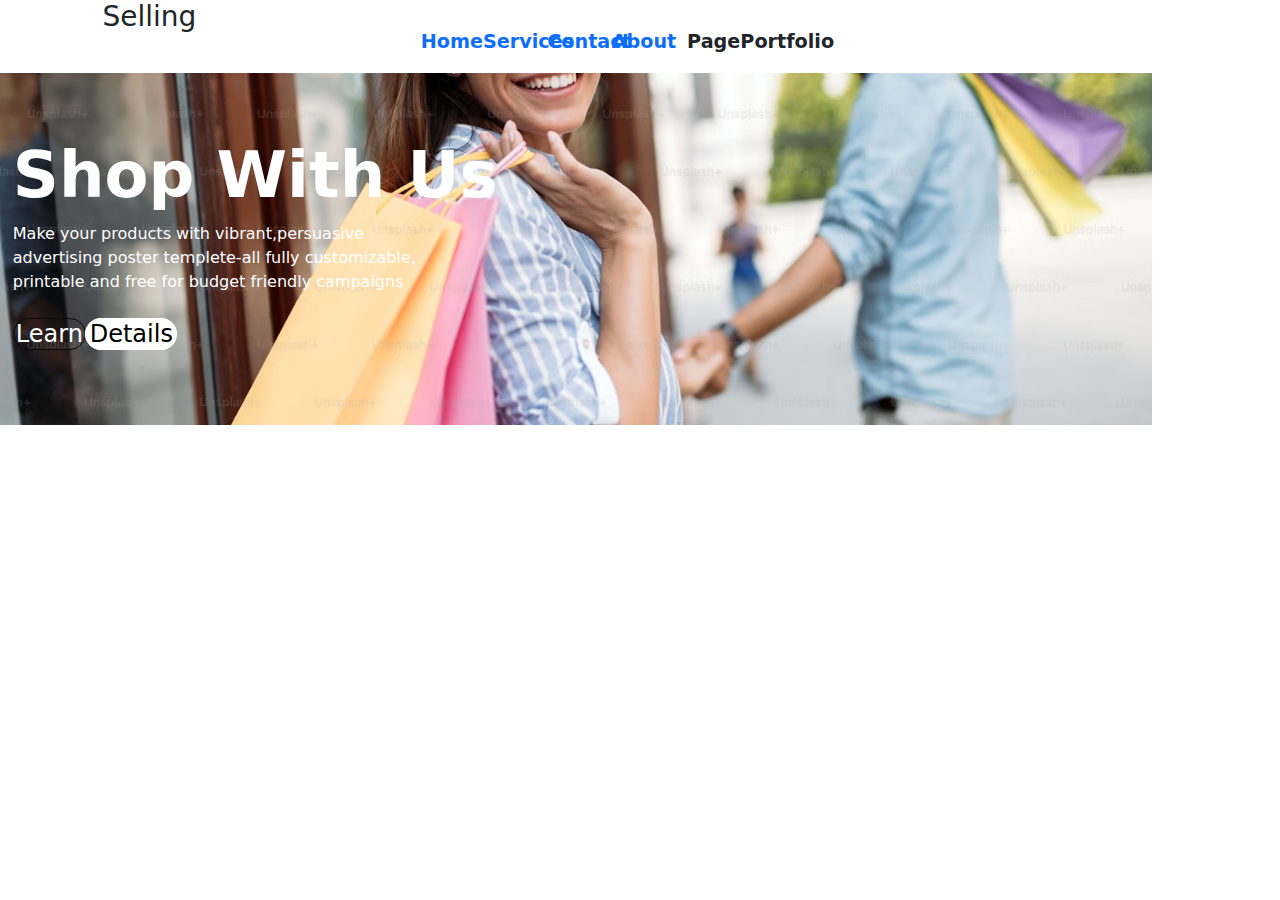
<file: index.html>
<!DOCTYPE html>
<html lang="en">
<head>
  <meta charset="UTF-8">
  <meta name="viewport" content="width=device-width, initial-scale=1.0">
  <title>Document</title>
  <link rel="stylesheet" href="style1.css">
  <link href="https://cdn.jsdelivr.net/npm/bootstrap@5.3.3/dist/css/bootstrap.min.css" rel="stylesheet"
   integrity="sha384-QWTKZyjpPEjISv5WaRU9OFeRpok6YctnYmDr5pNlyT2bRjXh0JMhjY6hW+ALEwIH" 
   crossorigin="anonymous">

</head>
<body>

  <div class="desktop"> 


    <div class="heading">

      <div class="head-title">
        <h3>Selling</h3>
      </div>


      <div class="head-nav">

        <ul>

          <li><a href="index.html">Home</a> </li>
          <li><a href="index2.html">Services</a> </li>
          <li><a href="index3.html">Contact</a> </li>
          <li><a href="index4.html">About</a> </li>
          <li>Page</li>
          <li>Portfolio</li>
        </ul>

      </div>

    </div>



    <div class="next">

      <div class="next1">

        <h1>Shop With Us</h1>

        <p>Make your products with vibrant,persuasive<br>
          advertising poster templete-all fully customizable,<br>
          printable and free for budget friendly campaigns
        </p>

      </div>

      <div class="next2">
      
        <div class="top">
          <a href="">Learn</a>
        </div>

        <div class="bot">
          <a href="">Details</a>
        </div>

      </div>

    </div>


  </div>




  <div class="mobile">


    <div style="margin-bottom: 1%;">

     <nav class="navbar bg-body-tertiary fixed-top">
      <div class="container-fluid">
        <a class="navbar-brand" href="#" style="color: black;">Selling</a>
        <button class="navbar-toggler" type="button" data-bs-toggle="offcanvas" data-bs-target="#offcanvasNavbar" aria-controls="offcanvasNavbar" aria-label="Toggle navigation">
          <span class="navbar-toggler-icon"></span>
        </button>
        <div class="offcanvas offcanvas-end" tabindex="-1" id="offcanvasNavbar" aria-labelledby="offcanvasNavbarLabel">
          <div class="offcanvas-header">
            <h5 class="offcanvas-title" id="offcanvasNavbarLabel">Offcanvas</h5>
            <button type="button" class="btn-close" data-bs-dismiss="offcanvas" aria-label="Close"></button>
          </div>
          <div class="offcanvas-body">
            <ul class="navbar-nav justify-content-end flex-grow-1 pe-3">
              <li class="nav-item">
                <a class="nav-link active" aria-current="page" href="index.html">Home</a>
              </li>
              <li class="nav-item">
                <a class="nav-link" href="index2.html">Services</a>
              </li>
              <li>
                <a class="nav-link" href="index3.html">Contact</a>
              </li>
              <li>
                <a class="nav-link" href="index4.html">About</a>
              </li>
              <li>
                <a class="nav-link" href="#">Page</a>
              </li>
              <li>
                <a class="nav-link" href="#">Portfolio</a>
              </li>
                </ul>
              </li>
            </ul>
          </div>
        </div>
      </div>
     </nav>


    </div>

    <div class="last">
    
      <div class="last1">

        <h1>Shop With Us</h1>

        <p>Make your products with vibrant,persuasive<br>
          advertising poster templete-all fully customizable,<br>
          printable and free for budget friendly campaigns
        </p>

      </div>

      <div class="last2">
      
        
        <button type="button" class="btn btn-primary">Primary</button>


        <button type="button" class="btn btn-danger">Danger</button>



      </div>

    </div>

    <div id="carouselExample" class="carousel slide">
      <div class="carousel-inner">
        <div class="carousel-item active">
          <img src="images/medium-shot-friends-sitting-coffee-shop_23-2150183757.jpg" class="d-block w-100" alt="...">
        </div>
        <div class="carousel-item">
          <img src="images/businessman-working-laptop_23-2148634806.jpg" class="d-block w-100" alt="...">
        </div>
        <div class="carousel-item">
          <img src="images/premium_photo-1661281362580-95188f976fa1.avif" class="d-block w-100" alt="...">
        </div>
      </div>
      <button class="carousel-control-prev" type="button" data-bs-target="#carouselExample" data-bs-slide="prev">
        <span class="carousel-control-prev-icon" aria-hidden="true"></span>
        <span class="visually-hidden">Previous</span>
      </button>
      <button class="carousel-control-next" type="button" data-bs-target="#carouselExample" data-bs-slide="next">
        <span class="carousel-control-next-icon" aria-hidden="true"></span>
        <span class="visually-hidden">Next</span>
      </button>
    </div>

  </div>



  <script src="https://cdn.jsdelivr.net/npm/bootstrap@5.3.3/dist/js/bootstrap.bundle.min.js" 
  integrity="sha384-YvpcrYf0tY3lHB60NNkmXc5s9fDVZLESaAA55NDzOxhy9GkcIdslK1eN7N6jIeHz"
   crossorigin="anonymous"></script>

</body>
</html>
</file>
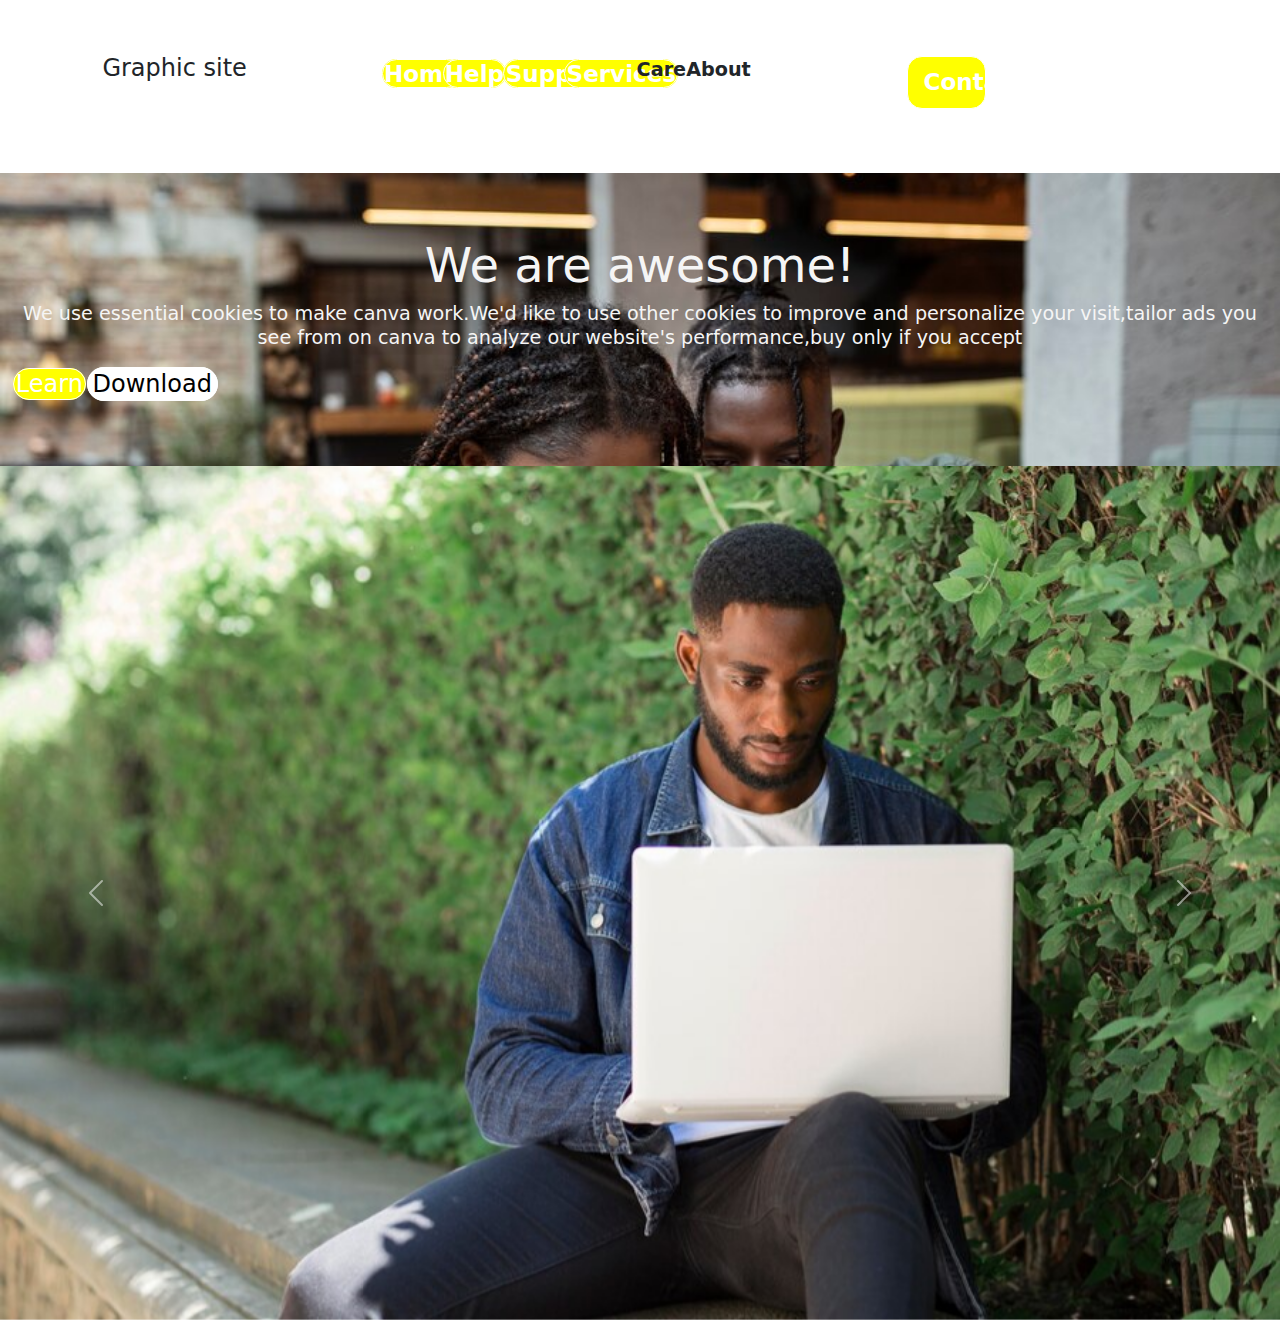
<file: index2.html>
<!DOCTYPE html>
<html lang="en">
<head>
    <meta charset="UTF-8">
    <meta name="viewport" content="width=device-width, initial-scale=1.0">
    <title>Document</title>
    <link rel="stylesheet" href="style2.css">
    <link href="https://cdn.jsdelivr.net/npm/bootstrap@5.3.3/dist/css/bootstrap.min.css" rel="stylesheet"
     integrity="sha384-QWTKZyjpPEjISv5WaRU9OFeRpok6YctnYmDr5pNlyT2bRjXh0JMhjY6hW+ALEwIH" 
     crossorigin="anonymous">

</head>
<body>


    <div class="desktop">
        
        
        <div class="head">
            
            <div class="head-title">
                
                <h4>Graphic site</h4>
            </div>

  
            <div class="head-nav">

                <ul>
                    <li><a href="index.html">Home</a> </li>
                    <li><a href="index2.html">Help</a> </li>
                    <li><a href="index3.html">Support</a> </li>
                    <li><a href="index4.html">Services</a> </li>
                    <li>Care</li>
                    <li>About</li>
                </ul>

                <a href="">Contact</a>

            </div>

        
        </div>


        <div class="next">

            <div class="next1">
            
                <h2>We are awesome!</h2>

                <P>We use essential cookies to make canva work.We'd like
                    to use other cookies to improve and personalize your
                    visit,tailor ads you see from on canva to analyze
                    our website's performance,buy only if you accept
                </P>

            </div>


            <div class="next2">
            
                <div class="top">
                    <a href="">Learn</a>
                </div>

                <div class="bot">
                    <a href="">Download</a>
                </div>

            </div>

        </div>

    </div>
     


    <div class="mobile">

        <nav class="navbar navbar-expand-lg bg-body-tertiary">
            <div class="container-fluid">
              <a class="navbar-brand" href="#" style="color: red;">FRENCHCLUB</a>
              <button class="navbar-toggler" type="button" data-bs-toggle="collapse" data-bs-target="#navbarSupportedContent" aria-controls="navbarSupportedContent" aria-expanded="false" aria-label="Toggle navigation">
                <span class="navbar-toggler-icon"></span>
              </button>
              <div class="collapse navbar-collapse" id="navbarSupportedContent">
                <ul class="navbar-nav me-auto mb-2 mb-lg-0">
                  <li class="nav-item">
                    <a class="nav-link active" aria-current="page" href="index.html">Home</a>
                  </li>
                  <li class="nav-item">
                    <a class="nav-link" href="index2.html">Help</a>
                  </li>
                  <li>
                    <a class="nav-link" href="index3.html">Support</a>
                  </li>
                  <li>
                    <a class="nav-link" href="index4.html">Services</a>
                  </li>
                  <li>
                    <a class="nav-link" href="#">Care</a>
                  </li>
                  <li>
                    <a class="nav-link" href="#">About</a>
                  </li>

                  <button type="button" class="btn btn-warning">CONTACT</button>
 
              </div>
            </div>
        </nav>



        <div class="last">

            <div class="last1">
                
                <h2>We are awesome!</h2>

                <P>We use essential cookies to make canva work.We'd like
                    to use other cookies to improve and personalize your
                    visit,tailor ads you see from on canva to analyze
                    our website's performance,buy only if you accept
                </P>

            </div>


            <div class="last2">

                <button type="button" class="btn btn-secondary">LEARN</button>

                <button type="button" class="btn btn-info">Download</button>

            </div>

        </div>


    

    </div>

    <div>
        <div id="carouselExample" class="carousel slide">
            <div class="carousel-inner">
              <div class="carousel-item active">
                <img src="images/businessman-working-laptop_23-2148634806.jpg" class="d-block w-100" alt="...">
              </div>
              <div class="carousel-item">
                <img src="images/IPWZ8162.JPG" class="d-block w-100" alt="...">
              </div>
              <div class="carousel-item">
                <img src="images/premium_photo-1661281362580-95188f976fa1.avif" class="d-block w-100" alt="...">
              </div>
            </div>
            <button class="carousel-control-prev" type="button" data-bs-target="#carouselExample" data-bs-slide="prev">
              <span class="carousel-control-prev-icon" aria-hidden="true"></span>
              <span class="visually-hidden">Previous</span>
            </button>
            <button class="carousel-control-next" type="button" data-bs-target="#carouselExample" data-bs-slide="next">
              <span class="carousel-control-next-icon" aria-hidden="true"></span>
              <span class="visually-hidden">Next</span>
            </button>
          </div>
    </div>

    <script src="https://cdn.jsdelivr.net/npm/bootstrap@5.3.3/dist/js/bootstrap.bundle.min.js" 
    integrity="sha384-YvpcrYf0tY3lHB60NNkmXc5s9fDVZLESaAA55NDzOxhy9GkcIdslK1eN7N6jIeHz" 
    crossorigin="anonymous"></script>
    
</body>
</html>
</file>
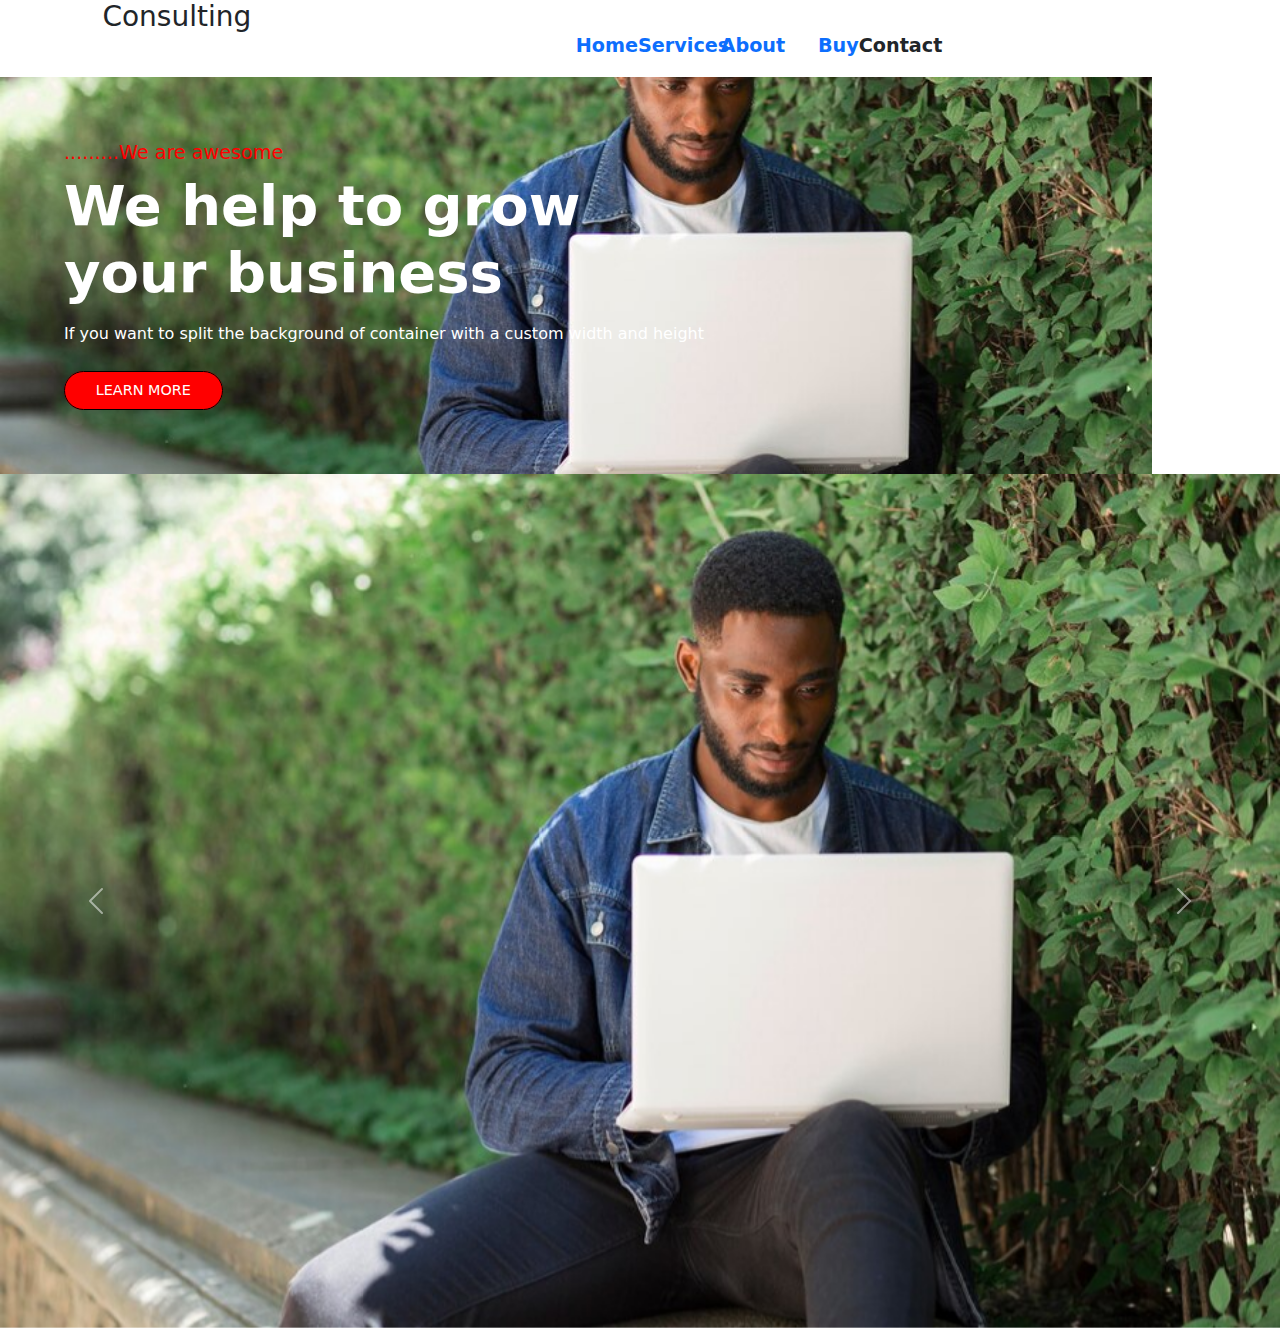
<file: index3.html>
<!DOCTYPE html>
<html lang="en">
<head>
    <meta charset="UTF-8">
    <meta name="viewport" content="width=device-width, initial-scale=1.0">
    <title>Document</title>
    <link rel="stylesheet" href="style3.css">
    <link href="https://cdn.jsdelivr.net/npm/bootstrap@5.3.3/dist/css/bootstrap.min.css" rel="stylesheet"
     integrity="sha384-QWTKZyjpPEjISv5WaRU9OFeRpok6YctnYmDr5pNlyT2bRjXh0JMhjY6hW+ALEwIH"
      crossorigin="anonymous">
</head>
<body>

    <div class="desktop">
        
        
        <div class="head">
            
            <div class="head-title">
                
                <h3>Consulting</h3>

            </div>

            <div class="head-nav">
                
                <ul>
                    <li><a href="index.html">Home</a> </li>
                    <li><a href="index2.html">Services</a> </li>
                    <li><a href="index3.html">About</a> </li>
                    <li><a href="index4.html">Buy</a> </li>
                    <li>Contact</li>
                </ul>

            </div>



        </div>




        <div class="next">
            
            <h6>.........We are awesome</h6>


            <h2>We help to grow<br>your business</h2>

        
            <p>If you want to split the background of container
                with a custom width and height
            </p>


            <a href="">LEARN MORE</a>

        
        </div>

    </div>



    <div class="mobile">

        <nav class="navbar bg-body-tertiary fixed-top">
            <div class="container-fluid">
              <a class="navbar-brand" href="#" style="color: aquamarine;">Consulting</a>
              <button class="navbar-toggler" type="button" data-bs-toggle="offcanvas" data-bs-target="#offcanvasNavbar" aria-controls="offcanvasNavbar" aria-label="Toggle navigation">
                <span class="navbar-toggler-icon"></span>
              </button>
              <div class="offcanvas offcanvas-end" tabindex="-1" id="offcanvasNavbar" aria-labelledby="offcanvasNavbarLabel">
                <div class="offcanvas-header">
                  <h5 class="offcanvas-title" id="offcanvasNavbarLabel">Offcanvas</h5>
                  <button type="button" class="btn-close" data-bs-dismiss="offcanvas" aria-label="Close"></button>
                </div>
                <div class="offcanvas-body">
                  <ul class="navbar-nav justify-content-end flex-grow-1 pe-3">
                    <li class="nav-item">
                      <a class="nav-link active" aria-current="page" href="index.html">Home</a>
                    </li>
                    <li class="nav-item">
                      <a class="nav-link" href="index2.html">Services</a>
                    </li>
                    <li>
                        <a class="nav-link" href="index3.html">About</a>
                    </li>
                    <li>
                        <a class="nav-link" href="index4.html">Buy</a>
                    </li>
                    <li>
                        <a class="nav-link" href="#">Contact</a>
                    </li>
                </div>
              </div>
            </div>
          </nav>


          
        <div class="last">
            
            <h6>.........We are awesome</h6>


            <h2>We help to grow<br>your business</h2>

        
            <p>If you want to split the background of container
                with a custom width and height
            </p>

            <button type="button" class="btn btn-success">LEARN MORE</button>

            

        
        </div>





    </div>


    <div>
      <div id="carouselExample" class="carousel slide">
        <div class="carousel-inner">
          <div class="carousel-item active">
            <img src="images/businessman-working-laptop_23-2148634806.jpg" class="d-block w-100" alt="...">
          </div>
          <div class="carousel-item">
            <img src="images/medium-shot-friends-sitting-coffee-shop_23-2150183757.jpg" class="d-block w-100" alt="...">
          </div>
          <div class="carousel-item">
            <img src="images/premium_photo-1661281362580-95188f976fa1.avif" class="d-block w-100" alt="...">
          </div>
        </div>
        <button class="carousel-control-prev" type="button" data-bs-target="#carouselExample" data-bs-slide="prev">
          <span class="carousel-control-prev-icon" aria-hidden="true"></span>
          <span class="visually-hidden">Previous</span>
        </button>
        <button class="carousel-control-next" type="button" data-bs-target="#carouselExample" data-bs-slide="next">
          <span class="carousel-control-next-icon" aria-hidden="true"></span>
          <span class="visually-hidden">Next</span>
        </button>
      </div>
    </div>


<script src="https://cdn.jsdelivr.net/npm/bootstrap@5.3.3/dist/js/bootstrap.bundle.min.js" 
integrity="sha384-YvpcrYf0tY3lHB60NNkmXc5s9fDVZLESaAA55NDzOxhy9GkcIdslK1eN7N6jIeHz" 
crossorigin="anonymous"></script>
    
</body>
</html>
</file>
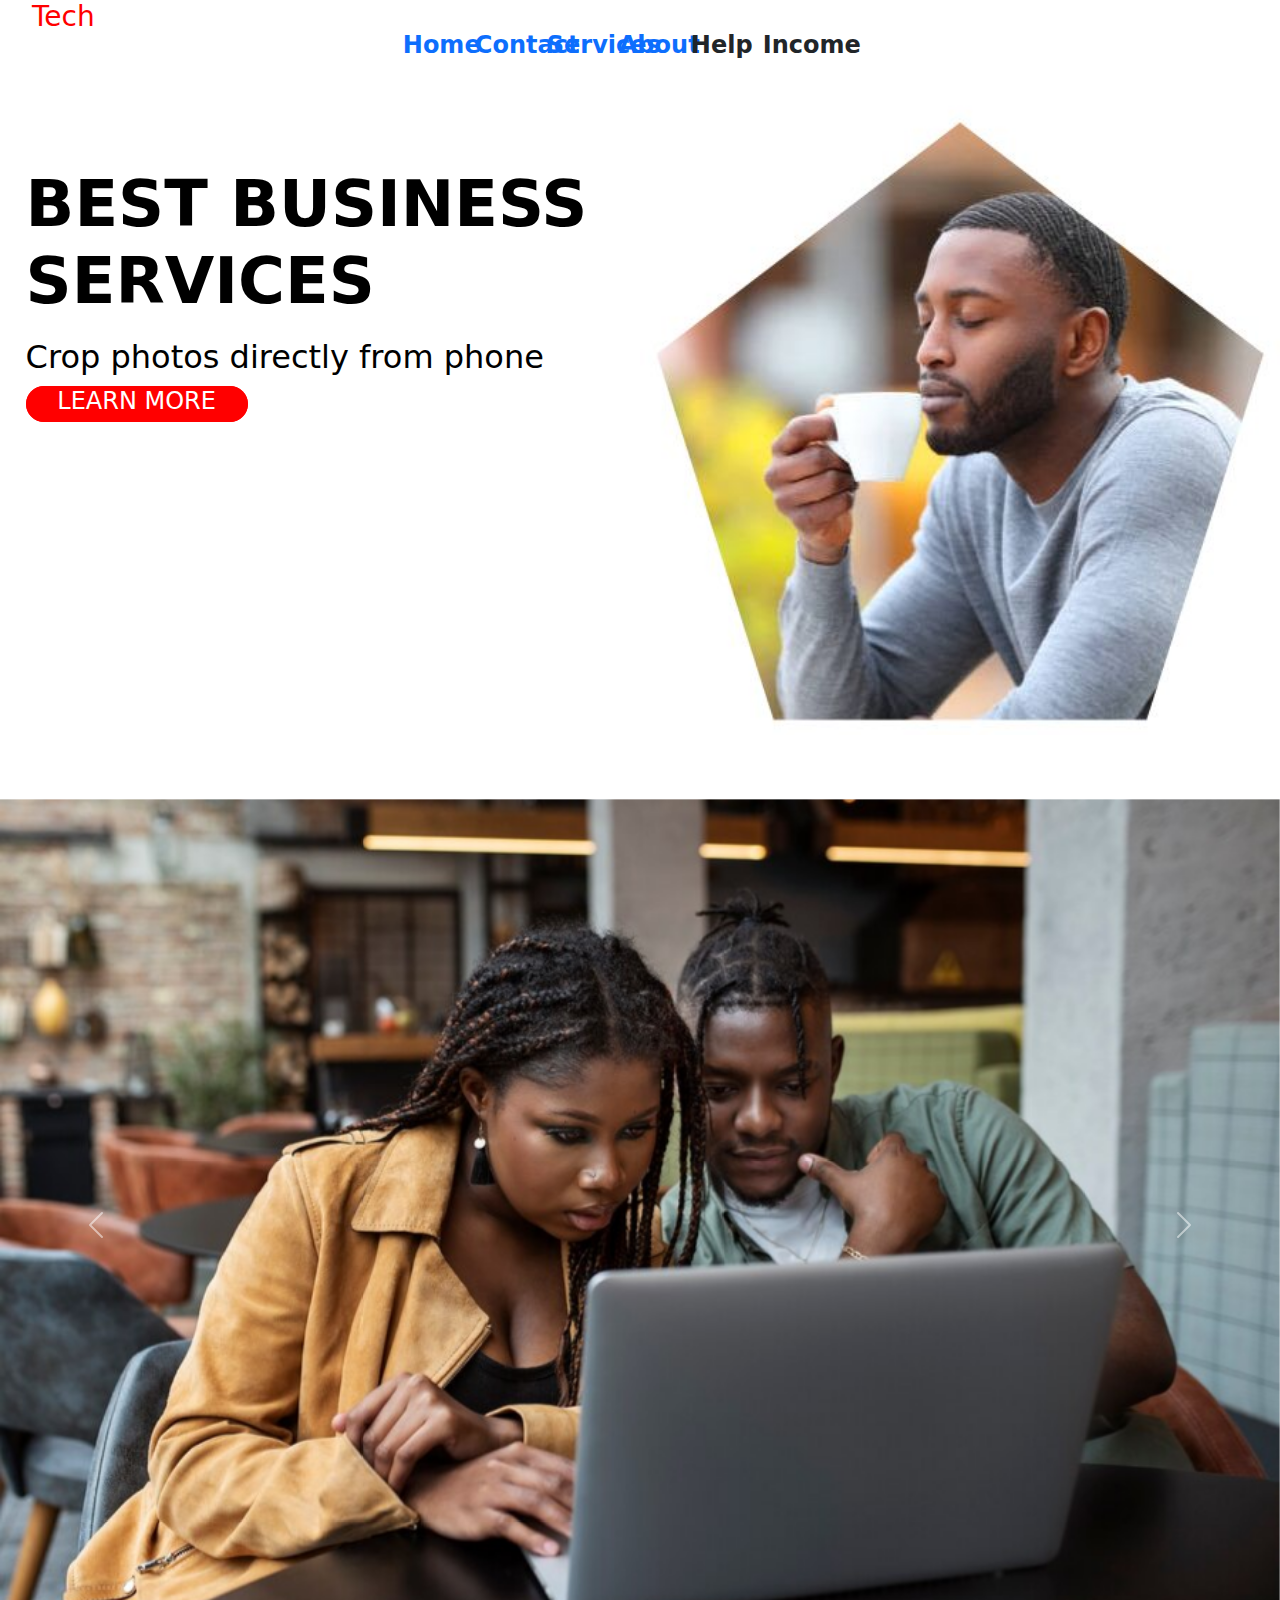
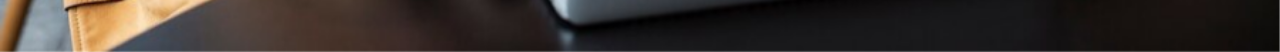
<file: index4.html>
<!DOCTYPE html>
<html lang="en">
<head>
    <meta charset="UTF-8">
    <meta name="viewport" content="width=device-width, initial-scale=1.0">
    <title>Document</title>
    <link rel="stylesheet" href="style4.css">
    <link href="https://cdn.jsdelivr.net/npm/bootstrap@5.3.3/dist/css/bootstrap.min.css" rel="stylesheet" 
    integrity="sha384-QWTKZyjpPEjISv5WaRU9OFeRpok6YctnYmDr5pNlyT2bRjXh0JMhjY6hW+ALEwIH"
     crossorigin="anonymous">
</head>
<body>


    <div class="desktop">
        
        <div class="heading">
            
            <div class="head-title">
                
                <h3>Tech</h3>

            </div>


            <div class="head-nav">
                
                <ul>
                    <li><a href="index.html">Home</a> </li>
                    <li><a href="index2.html">Contact</a> </li>
                    <li><a href="index3.html">Services</a> </li>
                    <li><a href="index4.html">About</a> </li>
                    <li>Help</li>
                    <li>Income</li>
                </ul>

            </div>

 
        </div>



        <div class="next">

            <div class="next1">

                <h1>BEST BUSINESS<br>SERVICES</h1>

                <h6>Crop photos directly from phone</h6>

                <a href="">LEARN MORE</a>
            </div>


            <div class="next2">
                <img src="images/IPWZ8162.JPG" alt="" style="height: 70vh; width: 50vw;">
            </div>


        </div>

    </div>    





    <div class="mobile">

        <nav class="navbar bg-body-tertiary fixed-top">
            <div class="container-fluid">
              <a class="navbar-brand" href="#" style="color: red;">MaiTECH</a>
              <button class="navbar-toggler" type="button" data-bs-toggle="offcanvas" data-bs-target="#offcanvasNavbar" aria-controls="offcanvasNavbar" aria-label="Toggle navigation">
                <span class="navbar-toggler-icon"></span>
              </button>
              <div class="offcanvas offcanvas-end" tabindex="-1" id="offcanvasNavbar" aria-labelledby="offcanvasNavbarLabel">
                <div class="offcanvas-header">
                  <h5 class="offcanvas-title" id="offcanvasNavbarLabel">Offcanvas</h5>
                  <button type="button" class="btn-close" data-bs-dismiss="offcanvas" aria-label="Close"></button>
                </div>
                <div class="offcanvas-body">
                  <ul class="navbar-nav justify-content-end flex-grow-1 pe-3">
                    <li class="nav-item">
                      <a class="nav-link active" aria-current="page" href="index.html">Home</a>
                    </li>
                    <li class="nav-item">
                      <a class="nav-link" href="index2.html">Contact</a>
                    </li>
                    <li>
                        <a class="nav-link" href="index3.html">Services</a>
                    </li>
                    <li>
                        <a class="nav-link" href="index4.html">About</a>
                    </li>
                    <li>
                        <a class="nav-link" href="#">Help</a>
                    </li>
                    <li>
                        <a class="nav-link" href="#">Income</a>
                    </li>
                </div>
              </div>
            </div>
          </nav>


          
        <div class="last">

            <div class="last1">

                <h1>BEST BUSINESS<br>SERVICES</h1>

                <h6>Crop photos directly from phone</h6>

                <button type="button" class="btn btn-info">LEARN</button>

            </div>


            <div class="last2">
                <img src="images/IPWZ8162.JPG" alt="" style="height: 70vh; width: 50vw;">
            </div>


        </div>


    </div>



    <div>
        <div id="carouselExample" class="carousel slide">
            <div class="carousel-inner">
              <div class="carousel-item active">
                <img src="images/medium-shot-friends-sitting-coffee-shop_23-2150183757.jpg" class="d-block w-100" alt="...">
              </div>
              <div class="carousel-item">
                <img src="images/businessman-working-laptop_23-2148634806.jpg" class="d-block w-100" alt="...">
              </div>
              <div class="carousel-item">
                <img src="images/premium_photo-1661281362580-95188f976fa1.avif" class="d-block w-100" alt="...">
              </div>
            </div>
            <button class="carousel-control-prev" type="button" data-bs-target="#carouselExample" data-bs-slide="prev">
              <span class="carousel-control-prev-icon" aria-hidden="true"></span>
              <span class="visually-hidden">Previous</span>
            </button>
            <button class="carousel-control-next" type="button" data-bs-target="#carouselExample" data-bs-slide="next">
              <span class="carousel-control-next-icon" aria-hidden="true"></span>
              <span class="visually-hidden">Next</span>
            </button>
          </div>

    </div>

    
   <script src="https://cdn.jsdelivr.net/npm/bootstrap@5.3.3/dist/js/bootstrap.bundle.min.js" 
   integrity="sha384-YvpcrYf0tY3lHB60NNkmXc5s9fDVZLESaAA55NDzOxhy9GkcIdslK1eN7N6jIeHz" 
   crossorigin="anonymous"></script>

    
</body>
</html>
</file>
<file: style1.css>
@media (min-width:1000px) {
    .mobile{
        display: none;
    }
}


.heading{
    width: 90%;
    display: flex;
    padding-left: 8%;
    padding-right: 8%;
}

.head-title{
    width: 30%;
    font-size: 200%;
    font-weight: bold;
}


.head-nav{
    width: 60%;
    font-size: 120%;
    padding-top: 3%;
    font-weight: bold;
    text-align: end;
}

.head-nav ul{
    display: flex;
}


.head-nav ul li{
    display: inline;
    width: 12%;
}

.head-nav ul li a{
    text-decoration: none;
}

.next{
    width: 90%;
    background-image: url(images/premium_photo-1661281362580-95188f976fa1.avif);
    background-repeat: none;
    background-position: center;
    background-size: cover;
    color: white;
    text-align: left;
    padding-left: 1%;
    padding-right: 1%;
    padding-top: 5%;
    padding-bottom: 5%;
    margin-top: 0%;
    line-height: 300%;
}

.next .next1{
    line-height: 150%;
}

.next .next1 h1{
    font-size: 400%;
    color: white;
    font-weight: bolder;
}

.next .next p{
    font-size: 200%;
    color: white;

}

.next .next2{
    display: flex;
}

.next .next2 .top a{
    color: white;
    text-decoration: none;
    border: 1px rgb(14, 10, 10) solid;
    border-radius: 25px;
    padding: 3%;
    font-size: 150%;
    padding-top: 1.5%;
    padding-bottom: 1.5%;
    margin-top: 3%;
}

.next .next2 .bot a{
    color: black;
    text-decoration: none;
    border: 1px white solid;
    border-radius: 25px;
    padding: 3%;
    font-size: 150%;
    padding-top: 1.5%;
    padding-bottom: 1.5%;
    margin-top: 3%;
    background-color: white;
    padding-right: 4%;
    margin-right: 4%;
    margin-left: 4%;
    padding-left: 4%;
}






@media (max-width:768px) {
    .desktop{
        display: none;
    }


    .last{
        width: 100%;
        background-image: url(images/premium_photo-1661281362580-95188f976fa1.avif);
        background-repeat: none;
        background-position: center;
        background-size: cover;
        color: white;
        text-align: left;
        padding-left: 5%;
        padding-right: 1%;
        padding-top: 20%;
        padding-bottom: 5%;
        margin-top: 0%;
        line-height: 300%;
      }
      
      .last .last1{
        line-height: 150%;
      }
      
      .last .last1 h1{
        font-size: 300%;
        color: white;
        font-weight: bold;
      }
      
      .last .last1 p{
        font-size: 150%;
        color: white;
      
      }
      
      .last .last2{
        display: flex;
      }
    
      
      .last .last2 .first a{
        color: white;
        text-decoration: none;
        border: 1px rgb(14, 10, 10) solid;
        border-radius: 25px;
        padding: 3%;
        font-size: 150%;
        padding-top: 1.5%;
        padding-bottom: 1.5%;
        margin-top: 3%;
      }
      
      .last .last2 .sec a{
        color: black;
        text-decoration: none;
        border: 1px white solid;
        border-radius: 25px;
        padding: 3%;
        font-size: 150%;
        padding-top: 1.5%;
        padding-bottom: 1.5%;
        margin-top: 3%;
        background-color: white;
        padding-right: 4%;
        margin-right: 4%;
        margin-left: 4%;
        padding-left: 4%;
      }



.last{
    padding-top: 20%;
}





    
    }
</file>
<file: style2.css>
@media (min-width:1000px) {
    .mobile{
        display: none;
    }
}



.head{
    width: 100%;
    display: flex;
    padding-left: 8%;
    padding-right: 8%;
}


.head-title{
    width: 20%;
    font-size: 120%;
    font-weight: bolder;
    padding-top: 5%;
}


.head-nav{
    width: 80%;
    font-size: 120%;
    padding: 3%;
    font-weight: bold;
    text-align: end;
    display: flex;
    text-decoration: none;

}

.head-nav ul{
    display: flex;
    width: 70%;
    padding-top: 3%;
}

.head-nav ul li{
    display: inline;
    width: 11.6%;
}

.head-nav ul li a{
    text-decoration: none;
}

.head-nav a{
    color: white;
    text-decoration: none;
    border: 1px white solid;
    border-radius: 15px;
    padding: 3%;
    font-size: 120%;
    padding-top: 1%;
    padding-bottom: 1%;
    width: 10%;
    margin-top: 3%;
    background-color: yellow;
    margin-bottom: 4%;
    padding-left: 2%;
    padding-right: 2%;

}

.next{
    width: 100%;
    background-image: url(images/medium-shot-friends-sitting-coffee-shop_23-2150183757.jpg);
    background-repeat: none;
    background-size: cover;
    padding-left: 1%;
    padding-right: 1%;
    padding-bottom: 5%;
    padding-top: 5%;
    margin-top: 0%;
    text-align: center;
}

.next .next1{
    line-height: 150%;
}

.next .next1 h2{
    font-size: 300%;
    color: whitesmoke;
}

.next .next1 p{
    font-size: 120%;
    color: whitesmoke;
}

.next .next2{
    display: flex;
    text-align: right;
}

.next .next2 .top a{
    color: white;
    text-decoration: none;
    border: 1px white solid;
    border-radius: 25px;
    padding: 3%;
    padding-top: 1.5%;
    padding-bottom: 1.5%;
    font-size: 150%;
    margin-top: 3%;
    background-color: yellow;
}


.next .next2 .bot a{
    color: black;
    text-decoration: none;
    border: 1px white solid;
    border-radius: 25px;
    padding: 3%;
    padding-top: 1.5%;
    padding-bottom: 1.5%;
    margin-top: 3%;
    font-size: 150%;
    background-color: white;
    padding-left: 4%;
    padding-right: 4%;
    margin-right: 4%;
    margin-left: 4%;
}


@media (max-width:768px) {
    .desktop{
        display: none;
    }


    .last{
        width: 100%;
        background-image: url(images/medium-shot-friends-sitting-coffee-shop_23-2150183757.jpg);
        background-repeat: none;
        background-size: cover;
        padding-left: 1%;
        padding-right: 1%;
        padding-bottom: 5%;
        padding-top: 5%;
        margin-top: 0%;
        text-align: center;
      }
      
      .last .last1{
        line-height: 150%;
      }
      
      .last .last1 h2{
        font-size: 300%;
        color: whitesmoke;
      }
      
      .last .last1 p{
        font-size: 120%;
        color: whitesmoke;
      }
     .last .last2{
        display: flex;

      }
      
      .last .last2 .top a{
        color: white;
        text-decoration: none;
        border: 1px white solid;
        border-radius: 25px;
        padding: 3%;
        padding-top: 1.5%;
        padding-bottom: 1.5%;
        font-size: 150%;
        margin-top: 3%;
        background-color: yellow;
      }
      
      
      .last .last2 .bot a{
        color: black;
        text-decoration: none;
        border: 1px white solid;
        border-radius: 25px;
        padding: 3%;
        padding-top: 1.5%;
        padding-bottom: 1.5%;
        margin-top: 3%;
        font-size: 150%;
        background-color: white;
        padding-left: 4%;
        padding-right: 4%;
        margin-right: 4%;
        margin-left: 4%;
      }
      
}
</file>
<file: style3.css>
@media (min-width:1000px) {
    .mobile{
        display: none;
    }
}

.head{
    width: 100%;
    display: flex;
    padding-left: 8%;
    padding-right: 8%;
    background-color: white;
}

.head-title{
    width: 40%;
    font-size: 180%;
    font-weight: bold;
    text-decoration: none;
}

.head-nav{
    width: 60%;
    font-size: 120%;
    font-weight: bold;
    text-align: end;
    padding-top: 3%;
}

.head-nav ul{
    display: flex;
}

.head-nav ul li{
    width: 12%;
    display: inline;
}


.head-nav ul li a{
    text-decoration: none;
}
.next{
    width: 90%;
    background-image: url(images/businessman-working-laptop_23-2148634806.jpg);
    padding-left: 5%;
    padding-right: 5%;
    padding-bottom: 5%;
    padding-top: 5%;
    margin-top: 0%;
    background-repeat: no-repeat;
    background-position: center;
    background-size: cover;
    line-height: 250%;
}

.next h6{
    font-size: 120%;
    color: red;
}

.next h2{
    font-size: 350%;
    color: white;
    font-weight: bolder;
}

.next p{
    font-size: 100%;
    color: white;
}

.next a{
    color: white;
    text-decoration: none;
    border: 1px black solid;
    border-radius: 25px;
    padding: 3%;
    font-size: 90%;
    padding-top: 1%;
    padding-bottom: 1%;
    margin-top: 3%;
    background-color: red;
}



@media (max-width:768px) {
    .desktop{
        display: none;
    }



    .last{
        width: 100%;
        background-image: url(images/businessman-working-laptop_23-2148634806.jpg);
        padding-left: 5%;
        padding-right: 5%;
        padding-bottom: 5%;
        padding-top: 20%;
        margin-top: 0%;
        background-repeat: no-repeat;
        background-position: center;
        background-size: cover;
        line-height: 400%;
      }
      
      .last h6{
        font-size: 120%;
        color: red;
      }
      
      .last h2{
        font-size: 250%;
        color: white;
        font-weight: bold;
        line-height: 120%;
      }
      
      .last p{
        font-size: 100%;
        line-height: 150%;
        color: white;
      }
      
      .last a{
        color: white;
        text-decoration: none;
        border: 1px black solid;
        border-radius: 25px;
        padding: 3%;
        font-size: 90%;
        padding-top: 1%;
        padding-bottom: 1%;
        margin-top: 3%;
        background-color: red;
      } 
}
</file>
<file: style4.css>
@media (min-width:1000px) {
    .mobile{
        display: none;
    }
}


.heading{
    width: 90%;
    display: flex;
    padding-left: 2.5%;
    padding-right: 2.5%;
    background-color: white;
}

.head-title{
    width: 20%;
    font-size: 200%;
    color: red;
}

.head-nav{
    width: 70%;
    font-size: 150%;
    padding-top: 2.5%;
    text-align: end;
    padding-left: 10%;
}

.head-nav ul{
    display: flex;
    font-weight: bold;
}


.head-nav ul li{
    display: inline;
    width: 11.6%;
    padding-left: 2%;
    padding-right: 2%;
}


.head-nav ul li a{
    text-decoration: none;
}


.next{
    width: 100%;
    background-color: white;
    padding-left: 2%;
    padding-right: 2%;
    padding-top: 2%;
    padding-bottom: 5%;
    margin-top: 0%;
    display: flex;
}


.next .next1{
    width: 50%;
    line-height: 300%;
}

.next .next1 h1{
    font-size: 400%;
    color: black;
    font-weight: bold;
    padding-bottom: 0%;
    margin-bottom: 0%;
    padding-top: 10%;
}

.next .next1 h6{
    font-size: 200%;
    color: black;
    padding-top: 3%;
    margin-bottom: 0%;
    margin-top: 0%;
}

.next .next1 a{
    text-decoration: none;
    color: white;
    border: 1px red solid;
    border-radius: 25px;
    padding: 5%;
    padding-top: 0%;
    padding-bottom: 1%;
    font-size: 150%;
    margin-top: 0%;
    background-color: red;
}


.next .next2{
    display: inline;
    width: 50%;
}


@media (max-width:768px) {
    .desktop{
        display: none;
    }



    .last{
        width: 100%;
        background-color: white;
        padding-left: 2%;
        padding-right: 2%;
        padding-top: 30%;
        padding-bottom: 5%;
        margin-top: 0%;
        display: flex;
      }
      
      
    .last .last1{
        width: 50%;
        line-height: 300%;
      }
      
      .last .last1 h1{
        font-size: 250%;
        color: black;
        font-weight: bold;
        padding-bottom: 0%;
        margin-bottom: 0%;
        padding-top: 10%;
        line-height: 80%;
      }
      
      .last .last1 h6{
        font-size: 150%;
        color: black;
        padding-top: 3%;
        margin-bottom: 0%;
        margin-top: 0%;
        line-height: 100%;
      }
      
      .last .last1 a{
        text-decoration: none;
        color: white;
        border: 1px red solid;
        border-radius: 25px;
        line-height: 100%;
        padding: 5%;
        padding-top: 0%;
        padding-bottom: 1%;
        font-size: 150%;
        margin-top: 0%;
        background-color: red;
      }
      
      
      .last .last2{
        display: inline;
        width: 50%;
      }
      



}
</file>
